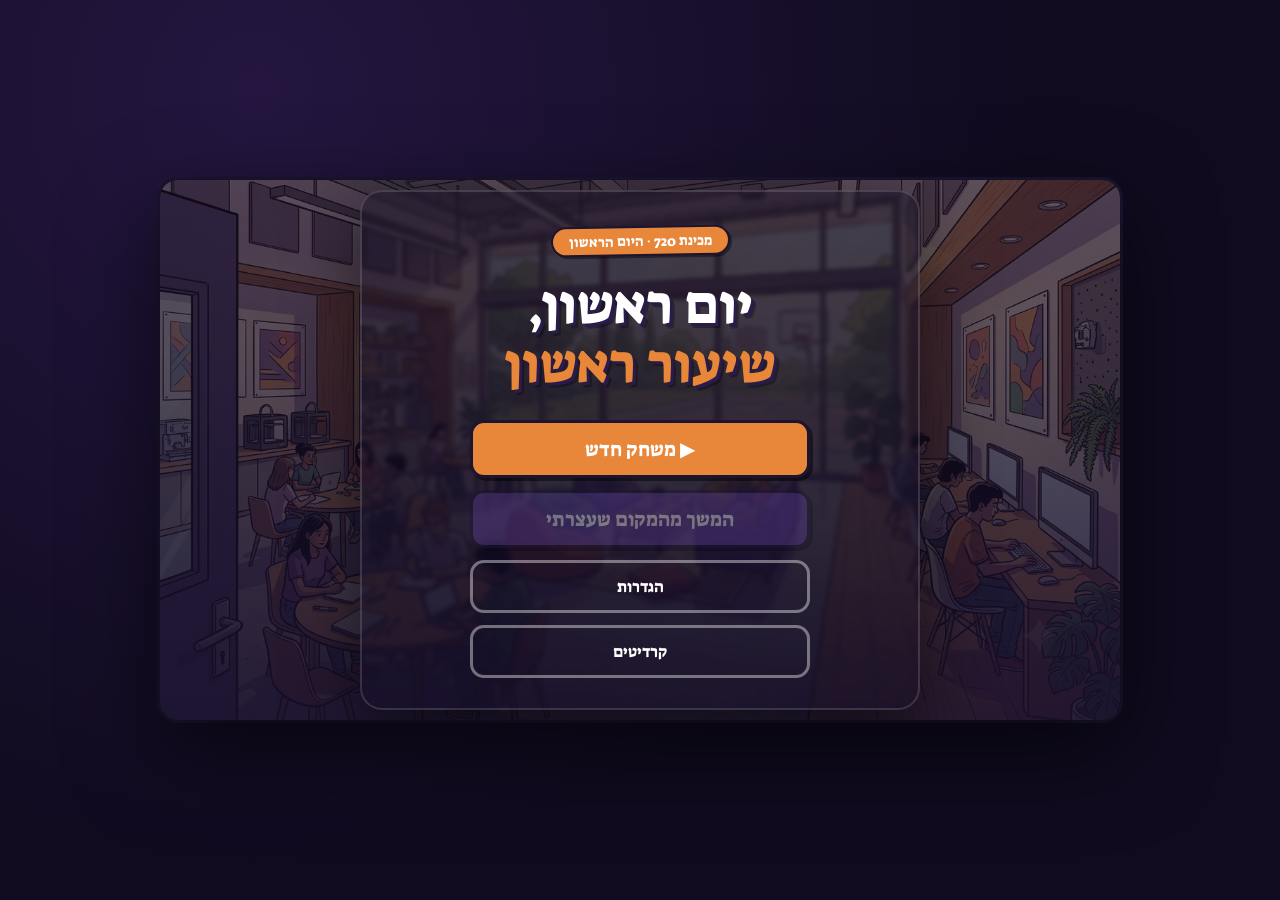
<file: index.html>
<!DOCTYPE html>
<html lang="he" dir="rtl">
<head>
<meta charset="UTF-8">
<meta name="viewport" content="width=device-width, initial-scale=1.0, viewport-fit=cover">
<title>יום ראשון, שיעור ראשון</title>
<meta name="description" content="משחק חינוכי בעברית על ניהול זמן, הסחות ובקשת עזרה — היום הראשון בכיתת 720.">

<!-- Favicon / app icon (blue 720) -->
<link rel="icon" type="image/svg+xml" href="favicon.svg">
<link rel="icon" type="image/png" sizes="32x32" href="icon-32.png">
<link rel="apple-touch-icon" href="icon-180.png">
<meta name="theme-color" content="#2f6fc8">

<!-- Link preview (Open Graph + Twitter) -->
<meta property="og:type" content="website">
<meta property="og:site_name" content="מכינת 720">
<meta property="og:title" content="יום ראשון, שיעור ראשון">
<meta property="og:description" content="משחק חינוכי בעברית על ניהול זמן, הסחות ובקשת עזרה — היום הראשון בכיתת 720.">
<meta property="og:url" content="https://lemons-gaming.github.io/720class/">
<meta property="og:image" content="https://lemons-gaming.github.io/720class/preview.jpg">
<meta property="og:image:width" content="1200">
<meta property="og:image:height" content="630">
<meta property="og:locale" content="he_IL">
<meta name="twitter:card" content="summary_large_image">
<meta name="twitter:title" content="יום ראשון, שיעור ראשון">
<meta name="twitter:description" content="משחק חינוכי בעברית על ניהול זמן, הסחות ובקשת עזרה — היום הראשון בכיתת 720.">
<meta name="twitter:image" content="https://lemons-gaming.github.io/720class/preview.jpg">

<link rel="preconnect" href="https://fonts.googleapis.com">
<link rel="preconnect" href="https://fonts.gstatic.com" crossorigin>
<link href="https://fonts.googleapis.com/css2?family=Suez+One&family=Rubik:wght@400;500;600;700;800;900&family=Heebo:wght@400;500;700;800&display=swap" rel="stylesheet">
<link rel="stylesheet" href="css/style.css?v=4">
<link rel="stylesheet" href="css/hud.css?v=4">
</head>
<body>
<div class="stage" id="stage">

  <!-- Full-frame art layer (immersive) -->
  <div class="art-layer" id="art" aria-hidden="true"></div>
  <div class="art-vignette" aria-hidden="true"></div>

  <!-- HUD: meters + timer + scene tag -->
  <div class="hud" id="hud">
    <div class="bars" id="bars">
      <div class="bar-row" id="row-control">
        <span class="bar-label">🎯 שליטה</span>
        <div class="bar-track"><div class="bar-fill control" id="bar-control"></div></div>
        <span class="bar-val" id="val-control">5</span>
      </div>
      <div class="bar-row" id="row-energy">
        <span class="bar-label">⚡ אנרגיה</span>
        <div class="bar-track"><div class="bar-fill energy" id="bar-energy"></div></div>
        <span class="bar-val" id="val-energy">7</span>
      </div>
      <div class="bar-row" id="row-stress">
        <span class="bar-label">🔥 לחץ</span>
        <div class="bar-track"><div class="bar-fill stress" id="bar-stress"></div></div>
        <span class="bar-val" id="val-stress">3</span>
      </div>
      <div class="bar-row" id="row-fun">
        <span class="bar-label">😊 סיפוק</span>
        <div class="bar-track"><div class="bar-fill fun" id="bar-fun"></div></div>
        <span class="bar-val" id="val-fun">5</span>
      </div>
    </div>
    <div class="topright">
      <div class="timer" id="timer">⏳ 45:00</div>
      <div class="scene-tag" id="sceneTag"></div>
      <button class="menu-btn" id="menuBtn" title="תפריט" aria-label="תפריט">☰</button>
    </div>
  </div>

  <!-- Floating comic dialogue box -->
  <div class="dialogue-wrap" id="dialogueWrap">
    <div class="dialogue" id="dialogue"></div>
  </div>

  <!-- Minigame overlay -->
  <div class="mg-overlay" id="mgOverlay" aria-hidden="true">
    <div class="mg-box">
      <div class="mg-title" id="mgTitle"></div>
      <div class="mg-sub" id="mgSub"></div>
      <canvas class="mg-canvas" id="mgCanvas" width="300" height="300"></canvas>
      <div class="mg-hud">
        <span id="mgScore">ניקוד: 0</span>
        <span class="mg-timeloss" id="mgTimeLoss">⏳ −0 דק'</span>
      </div>
      <div class="mg-buttons">
        <button class="mg-btn stay" id="mgStay">עוד סיבוב! 🎮</button>
        <button class="mg-btn stop" id="mgStop">מספיק, חזרה ללימודים</button>
      </div>
      <div class="mg-note" id="mgNote">שים לב: הזמן בשיעור רץ בזמן שאתה משחק.</div>
    </div>
  </div>

  <!-- Breathing exercise overlay -->
  <div class="br-overlay" id="brOverlay" aria-hidden="true">
    <div class="br-box">
      <div class="br-title">רגע של נשימה</div>
      <div class="br-sub">עקבו אחרי המעגל: שאיפה כשהוא גדל, נשיפה כשהוא מתכווץ.</div>
      <div class="br-stage">
        <div class="br-circle" id="brCircle">
          <span class="br-phase" id="brPhase">היכונו…</span>
          <span class="br-count" id="brCount"></span>
        </div>
      </div>
      <div class="br-cycles" id="brCycles"></div>
      <button class="big-btn ghost" id="brSkip">מספיק, אפשר להמשיך</button>
    </div>
  </div>

  <!-- Framing screens overlay (menu / settings / gender / credits) -->
  <div class="screen-overlay" id="screenOverlay" aria-hidden="true"></div>

</div>

<script type="module" src="js/main.js"></script>
</body>
</html>
</file>
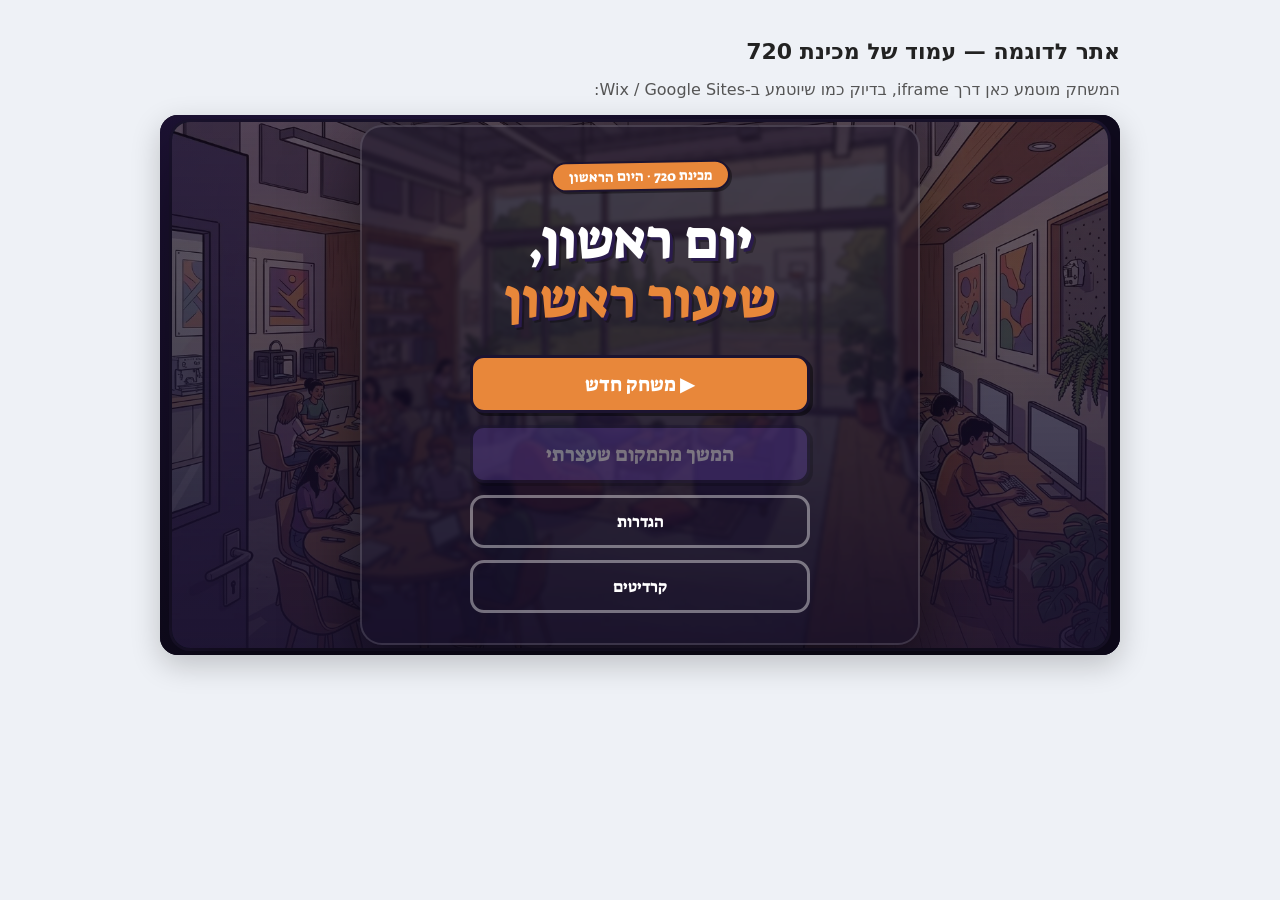
<file: embed_test.html>
<!DOCTYPE html>
<html lang="he" dir="rtl">
<head>
<meta charset="UTF-8">
<meta name="viewport" content="width=device-width, initial-scale=1.0">
<title>בדיקת הטמעה</title>
<style>
  body{ font-family:system-ui, sans-serif; background:#eef1f6; margin:0; padding:24px; color:#222; }
  .site-header{ max-width:960px; margin:0 auto 16px; }
  h1{ font-size:22px; }
  .frame-wrap{ max-width:960px; margin:0 auto; }
  iframe{ width:100%; aspect-ratio:16/9; border:0; border-radius:18px; box-shadow:0 10px 30px rgba(0,0,0,.2); display:block; }
  p{ color:#555; }
</style>
</head>
<body>
  <div class="site-header">
    <h1>אתר לדוגמה — עמוד של מכינת 720</h1>
    <p>המשחק מוטמע כאן דרך iframe, בדיוק כמו שיוטמע ב-Wix / Google Sites:</p>
  </div>
  <div class="frame-wrap">
    <iframe src="index.html" allow="autoplay" title="יום ראשון, שיעור ראשון"></iframe>
  </div>
</body>
</html>
</file>
<file: css/style.css>
/* ============================================================
   "יום שני, שיעור ראשון" — base + comic visual language
   ============================================================ */
:root{
  /* palette (from spec) */
  --purple:#5B3E96;  --purple-dark:#402C6E;  --purple-deep:#2A1B4D;
  --orange:#E8873A;  --green:#3E8F6B;  --stress-red:#D4574C;
  --energy:#3E9FB5;  --fun:#D98BB8;  --gold:#E0A72E;
  --ink:#241B3A;  --ink-soft:#5B5470;
  --paper:#F7F3EA;  --panel:#FFFFFF;  --border:#DED4EF;
  /* comic ink outline */
  --ink-line:#1c1430;
  --box-bg:rgba(20,14,34,.82);
  --box-bg-solid:#1a1230;
}

*{ box-sizing:border-box; -webkit-tap-highlight-color:transparent; }
html,body{ margin:0; height:100%; }
body{
  background:#100b1f;
  background-image:
    radial-gradient(circle at 20% 10%, #241640 0%, #100b1f 60%),
    radial-gradient(circle at 85% 90%, #1c1233 0%, transparent 55%);
  font-family:'Rubik','Heebo',sans-serif;
  color:var(--ink);
  display:flex; justify-content:center; align-items:center;
  min-height:100vh; min-height:100dvh; padding:12px;
  overflow:hidden;
}
h1,h2,h3{ font-family:'Suez One',serif; font-weight:400; margin:0; }
button{ font-family:'Rubik',sans-serif; cursor:pointer; }

/* ---- Stage: 16:9 immersive frame ---- */
.stage{
  position:relative; width:100%; max-width:960px; aspect-ratio:16/9;
  background:#0a1424; border-radius:18px; overflow:hidden;
  box-shadow:0 30px 90px rgba(0,0,0,.6), 0 0 0 3px var(--ink-line);
  isolation:isolate;
}

/* ---- Art layer (full-bleed image per beat) ---- */
.art-layer{
  position:absolute; inset:0;
  background-size:cover; background-position:center; background-repeat:no-repeat;
  background-color:#0a1424;
  transition:opacity .45s ease, transform 6s ease-out;
  transform:scale(1.03);
}
.art-layer.show{ opacity:1; }
.art-layer.ken{ transform:scale(1.08); } /* subtle drift */
/* crossfade sub-layers created by present.js */
.art-fx{
  position:absolute; inset:0; opacity:0;
  background-size:cover; background-position:center; background-repeat:no-repeat;
  transition:opacity .5s ease;
}
/* faint comic paper texture over art for cohesion */
.art-vignette{
  position:absolute; inset:0; pointer-events:none; z-index:2;
  background:
    radial-gradient(120% 80% at 50% 0%, transparent 55%, rgba(10,8,20,.28) 100%),
    linear-gradient(to bottom, rgba(10,8,20,.28) 0%, transparent 22%, transparent 55%, rgba(10,8,20,.72) 100%);
}
.stage.shake .art-layer{ animation:shake .4s; }
@keyframes shake{
  0%,100%{ transform:scale(1.03) translateX(0); }
  20%{ transform:scale(1.03) translateX(-8px); }
  40%{ transform:scale(1.03) translateX(8px); }
  60%{ transform:scale(1.03) translateX(-5px); }
  80%{ transform:scale(1.03) translateX(5px); }
}

/* ============================================================
   Floating comic dialogue box
   ============================================================ */
.dialogue-wrap{
  position:absolute; left:0; right:0; bottom:0; z-index:10;
  padding:0 3.2% 3.2%;
  display:flex; justify-content:center;
}
.dialogue{
  width:100%; max-width:820px;
  background:var(--box-bg);
  backdrop-filter:blur(3px);
  border:2.5px solid var(--ink-line);
  border-radius:16px;
  box-shadow:0 10px 30px rgba(0,0,0,.45), inset 0 0 0 2px rgba(255,255,255,.06);
  padding:14px 20px 16px;
  color:#F4EFFA;
  min-height:96px;
}
.speaker{
  display:inline-block; font-family:'Suez One',serif; font-size:clamp(13px,2.4vw,16px);
  color:#fff; padding:3px 14px; border-radius:9px 9px 9px 2px; margin-bottom:9px;
  border:2px solid var(--ink-line);
  box-shadow:2px 2px 0 rgba(0,0,0,.35);
}
.speaker.narrator{ background:var(--ink-soft); }
.speaker.inner{ background:#7a6aa0; }
.speaker.michal{ background:var(--purple); }
.speaker.dana{ background:#C9518C; }
.speaker.yoav{ background:#3E7BA8; }
.speaker.bot{ background:var(--green); }
.speaker.you{ background:var(--orange); }

.line{
  font-size:clamp(15px,2.9vw,18.5px); line-height:1.62; margin:0 0 6px;
  font-weight:400; letter-spacing:.1px;
}
.line em{ color:#cfc4e6; font-style:italic; }
.caret{ display:inline-block; width:.5ch; animation:blink 1s steps(1) infinite; color:var(--orange); }
@keyframes blink{ 50%{ opacity:0; } }

/* Continue button */
.continue-btn{
  margin-top:6px; background:var(--orange); color:#fff; border:2px solid var(--ink-line);
  font-weight:700; font-size:clamp(13px,2.5vw,15px); padding:8px 22px; border-radius:11px;
  box-shadow:2px 2px 0 rgba(0,0,0,.4); transition:transform .12s, filter .12s;
}
.continue-btn:hover{ filter:brightness(1.06); transform:translateY(-1px); }
.continue-btn:active{ transform:translateY(1px); box-shadow:1px 1px 0 rgba(0,0,0,.4); }

/* Choices — pinned sticky notes on the board (not web-form rows) */
.choices{ display:flex; flex-direction:column; gap:14px; margin-top:12px; padding-top:8px; }
.choice.note{
  position:relative; text-align:right; width:100%; border:none; cursor:pointer;
  background:#fdf3c4; color:#2a2340; border-radius:3px;
  padding:15px 16px 13px;
  box-shadow:2px 5px 12px rgba(0,0,0,.38);
  font-family:'Rubik',sans-serif;
  transform:rotate(-1.2deg);
  transition:transform .14s ease, box-shadow .14s ease, filter .14s;
  animation:noteIn .36s cubic-bezier(.2,1.3,.4,1) backwards;
}
.choice.note1{ background:#cfe6fb; transform:rotate(1deg); }
.choice.note2{ background:#d6f0d8; transform:rotate(-.6deg); }
.choice.note3{ background:#fbd9ec; transform:rotate(.9deg); }
.choice.note:hover{ transform:rotate(0) translateY(-3px) scale(1.02); box-shadow:3px 10px 20px rgba(0,0,0,.45); filter:brightness(1.03); z-index:3; }
.choice.note:active{ transform:rotate(0) translateY(0) scale(.99); }
@keyframes noteIn{ from{ opacity:0; transform:translateY(12px) rotate(-4deg); } }
.pin{
  position:absolute; top:-9px; right:50%; transform:translateX(50%);
  width:17px; height:17px; border-radius:50%;
  background:radial-gradient(circle at 35% 30%, #ff9a9a, #c8392f 72%);
  border:1.5px solid rgba(0,0,0,.35);
  box-shadow:0 3px 4px rgba(0,0,0,.4), inset 0 -1px 2px rgba(0,0,0,.3);
}
.choice.note1 .pin{ background:radial-gradient(circle at 35% 30%, #8fd0ff, #2f6fc8 72%); }
.choice.note2 .pin{ background:radial-gradient(circle at 35% 30%, #a7e6ae, #2f9c4a 72%); }
.choice.note3 .pin{ background:radial-gradient(circle at 35% 30%, #ffb0d8, #c83f8f 72%); }
.pin::after{ content:''; position:absolute; top:4px; left:4px; width:4px; height:4px; border-radius:50%; background:rgba(255,255,255,.75); }
.choice-text{ display:block; font-size:clamp(13.5px,2.6vw,15.5px); font-weight:600; line-height:1.42; }
.hint-tag{ display:block; font-size:clamp(10.5px,2vw,12px); color:#6a5f52; font-weight:500; margin-top:3px; }
.btn-arrow{ display:inline-block; }
.continue-btn.ready-cue{ animation:cuePulse 1.5s ease-in-out infinite; }
@keyframes cuePulse{ 0%,100%{ transform:translateY(0); } 50%{ transform:translateY(-2px); } }

/* Delta feedback chips */
.fb-row{ display:flex; gap:6px; flex-wrap:wrap; margin:4px 0 10px; }
.fb{ font-size:clamp(11px,2.1vw,12.5px); font-weight:700; padding:4px 10px; border-radius:8px; border:2px solid var(--ink-line); }
.fb.control-up{ background:#E6F4EC; color:var(--green); }  .fb.control-down{ background:#FBEAEC; color:var(--stress-red); }
.fb.energy-up{ background:#E1F1F5; color:#2a7d90; }        .fb.energy-down{ background:#F3E9E7; color:#b5564c; }
.fb.stress-up{ background:#FBEAEC; color:var(--stress-red);} .fb.stress-down{ background:#E6F4EC; color:var(--green); }
.fb.fun-up{ background:#F7E9F1; color:#b0568f; }           .fb.fun-down{ background:#EEE7EC; color:#8a6a80; }
.fb.time{ background:#EDE9F5; color:var(--purple-dark); }

.warn-text{ color:#ff9a8a; font-weight:700; font-size:clamp(12px,2.3vw,13.5px); margin:2px 0 10px; }
.fade-in{ animation:fadeUp .4s ease; }
@keyframes fadeUp{ from{ opacity:0; transform:translateY(8px); } to{ opacity:1; transform:none; } }

/* ============================================================
   Framing screens (menu / gender / settings / credits / endings)
   ============================================================ */
.screen-overlay{
  position:absolute; inset:0; z-index:40; display:none;
  align-items:center; justify-content:center; padding:5%;
  background:linear-gradient(160deg, rgba(20,14,34,.92), rgba(42,27,77,.92));
}
.screen-overlay.open{ display:flex; }

/* cinematic game splash for the main menu */
.screen-overlay.menu-splash{
  background:
    linear-gradient(rgba(16,11,31,.58), rgba(24,16,44,.9)),
    radial-gradient(120% 90% at 50% 15%, rgba(232,135,58,.18), transparent 55%),
    url('../assets/bg/class_calm.webp') center/cover no-repeat;
}
.menu-splash .screen-card{
  background:rgba(16,11,31,.42); backdrop-filter:blur(2px);
  border:2.5px solid rgba(255,255,255,.14); border-radius:22px;
  padding:34px 28px 30px; box-shadow:0 24px 70px rgba(0,0,0,.55);
}
.menu-splash .title{ font-size:clamp(36px,8.5vw,64px); animation:titlePop .5s cubic-bezier(.2,1.4,.4,1); }
@keyframes titlePop{ from{ transform:scale(.9) rotate(-1.5deg); opacity:0; } to{ transform:none; opacity:1; } }
.menu-tagline{
  display:inline-block; margin-bottom:20px; font-family:'Suez One',serif;
  font-size:clamp(11px,2.3vw,14px); color:#fff; background:var(--orange);
  border:2px solid var(--ink-line); border-radius:20px; padding:4px 16px;
  box-shadow:2px 2px 0 rgba(0,0,0,.4); transform:rotate(-1deg);
}

.screen-card{
  width:100%; max-width:560px; text-align:center; color:#F4EFFA;
  animation:fadeUp .4s ease;
}
.screen-card .title{
  font-family:'Suez One',serif; color:#fff; line-height:1.1;
  font-size:clamp(30px,7vw,54px);
  text-shadow:3px 3px 0 var(--purple-deep), 5px 5px 0 rgba(0,0,0,.3);
  margin-bottom:6px;
}
.screen-card .title .accent{ color:var(--orange); }
.screen-card .subtitle{ color:#cfc4e6; font-size:clamp(13px,2.6vw,16px); margin-bottom:26px; font-weight:500; }
.screen-card .prompt{ font-family:'Suez One',serif; font-size:clamp(18px,4vw,26px); color:#fff; margin-bottom:20px; }

.btn-stack{ display:flex; flex-direction:column; gap:12px; max-width:340px; margin:0 auto; }
.btn-row{ display:flex; gap:12px; justify-content:center; flex-wrap:wrap; }
.big-btn{
  background:var(--purple); color:#fff; border:3px solid var(--ink-line);
  font-family:'Suez One',serif; font-weight:400; font-size:clamp(16px,3.4vw,20px);
  padding:13px 22px; border-radius:14px; box-shadow:3px 3px 0 rgba(0,0,0,.45);
  transition:transform .12s, filter .12s;
}
.big-btn:hover{ filter:brightness(1.08); transform:translateY(-2px); }
.big-btn:active{ transform:translateY(1px); box-shadow:2px 2px 0 rgba(0,0,0,.45); }
.big-btn.orange{ background:var(--orange); }
.big-btn.green{ background:var(--green); }
.big-btn.ghost{ background:transparent; box-shadow:none; border-color:rgba(255,255,255,.4); font-size:clamp(13px,2.6vw,16px); }
.big-btn:disabled{ opacity:.4; cursor:not-allowed; transform:none; }

/* gender select as comic character cards */
.char-row{ display:flex; gap:18px; justify-content:center; flex-wrap:wrap; margin-top:6px; }
.char-choice{
  padding:0; width:190px; max-width:40vw; cursor:pointer; overflow:hidden;
  background:var(--paper); border:3px solid var(--ink-line); border-radius:16px;
  box-shadow:4px 5px 0 rgba(0,0,0,.5);
  transition:transform .14s ease, box-shadow .14s ease;
}
.char-choice.male{ transform:rotate(-1.2deg); }
.char-choice.female{ transform:rotate(1.2deg); }
.char-choice:hover{ transform:rotate(0) translateY(-5px) scale(1.03); box-shadow:6px 9px 0 rgba(0,0,0,.55); }
.char-choice:active{ transform:rotate(0) translateY(-1px) scale(1); }
.char-portrait{
  width:100%; aspect-ratio:4/5;
  background-size:cover; background-position:center 16%;
  border-bottom:3px solid var(--ink-line);
}
.char-banner{
  font-family:'Suez One',serif; font-size:clamp(15px,3.2vw,20px); color:#fff;
  padding:9px 6px; text-align:center;
}
.char-choice.male .char-banner{ background:#3E7BA8; }
.char-choice.female .char-banner{ background:#C9518C; }

.setting-row{ display:flex; align-items:center; justify-content:space-between; gap:14px;
  background:rgba(255,255,255,.06); border:2px solid rgba(255,255,255,.15);
  border-radius:12px; padding:12px 16px; margin-bottom:12px; }
.setting-row label{ font-weight:600; font-size:clamp(13px,2.6vw,15.5px); }
.setting-row input[type=range]{ accent-color:var(--orange); flex:1; max-width:200px; }
.toggle-btn{ background:var(--green); color:#fff; border:2px solid var(--ink-line);
  padding:6px 16px; border-radius:20px; font-weight:700; font-size:13px; }
.toggle-btn.off{ background:var(--ink-soft); }

.credits-body{ color:#d8cfe8; font-size:clamp(13px,2.5vw,15px); line-height:1.8; }
.ending-badge{ display:inline-block; font-family:'Suez One',serif; font-size:clamp(18px,4vw,26px);
  padding:7px 22px; border-radius:14px; color:#fff; border:3px solid var(--ink-line);
  box-shadow:3px 3px 0 rgba(0,0,0,.4); margin-bottom:16px; }
.stat-summary{ font-size:clamp(11.5px,2.3vw,13.5px); color:#cfc4e6; margin:14px 0 18px; font-weight:600; }
.goal-recall{ font-size:clamp(12px,2.4vw,14px); color:#e6ddf5; margin-bottom:10px; font-style:italic; }
.ending-text{ font-size:clamp(14px,2.8vw,17px); line-height:1.65; color:#F4EFFA; margin-bottom:6px; }

.hidden{ display:none !important; }

/* ============================================================
   Compact dialogue/choices for small screens
   ============================================================ */
@media (max-width:600px){
  .dialogue-wrap{ padding:0 2.5% 2.5%; }
  .dialogue{ min-height:64px; padding:10px 14px 12px; border-radius:13px; }
  .speaker{ margin-bottom:5px; }
  .line{ line-height:1.5; margin-bottom:4px; }
  .choices{ gap:10px; margin-top:8px; padding-top:6px; }
  .choice.note{ padding:10px 12px 9px; }
  .fb-row{ gap:5px; margin:3px 0 7px; }
  .fb{ padding:3px 8px; }
  .continue-btn{ padding:7px 18px; }
}
/* very short landscape (small phones sideways): trim vertical padding */
@media (max-height:420px){
  .dialogue{ min-height:52px; padding:8px 14px 10px; }
  .dialogue-wrap{ padding-bottom:2%; }
}
</file>
<file: css/hud.css>
/* ============================================================
   HUD — comic meters, countdown timer, minigame overlay
   ============================================================ */
.hud{
  position:absolute; top:0; left:0; right:0; z-index:20;
  display:flex; justify-content:space-between; align-items:flex-start;
  padding:12px 14px; pointer-events:none;
  gap:10px;
}
.hud > *{ pointer-events:auto; }

/* ---- Meter bars ---- */
.bars{ display:flex; flex-direction:column; gap:5px; }
.bar-row{
  display:flex; align-items:center; gap:7px;
  background:rgba(247,243,234,.94);
  border:2.5px solid var(--ink-line);
  border-radius:22px; padding:3px 9px 3px 7px;
  box-shadow:2px 2px 0 rgba(0,0,0,.35);
  font-size:clamp(10px,1.8vw,11.5px); font-weight:700; color:var(--ink);
  width:clamp(150px,26vw,196px);
}
.bar-label{ width:56px; flex-shrink:0; }
.bar-track{ flex:1; height:9px; background:#E4DCF2; border-radius:7px; overflow:hidden; border:1.5px solid rgba(28,20,48,.35); }
.bar-fill{ height:100%; border-radius:7px; width:50%; transition:width .55s cubic-bezier(.4,0,.2,1); }
.bar-fill.control{ background:linear-gradient(90deg,var(--orange),var(--green)); }
.bar-fill.energy{ background:linear-gradient(90deg,#2a7d90,var(--energy)); }
.bar-fill.stress{ background:linear-gradient(90deg,var(--gold),var(--stress-red)); }
.bar-fill.fun{ background:linear-gradient(90deg,#a86aa0,var(--fun)); }
.bar-val{ width:20px; text-align:left; font-family:'Suez One',serif; font-size:12px; }

.bar-row.flash{ animation:flash .7s ease; z-index:5; }
@keyframes flash{
  0%{   transform:scale(1);    box-shadow:0 0 0 0 rgba(224,167,46,.95), 2px 2px 0 rgba(0,0,0,.35); }
  25%{  transform:scale(1.09); box-shadow:0 0 0 8px rgba(224,167,46,.4), 2px 2px 0 rgba(0,0,0,.35); }
  60%{  transform:scale(1);    box-shadow:0 0 0 13px rgba(224,167,46,0), 2px 2px 0 rgba(0,0,0,.35); }
  100%{ transform:scale(1);    box-shadow:2px 2px 0 rgba(0,0,0,.35); }
}
.bar-row.flash .bar-val{ animation:valPop .7s ease; }
@keyframes valPop{ 0%,100%{ transform:scale(1); color:inherit; } 30%{ transform:scale(1.6); color:var(--orange); } }
.bar-row.flash .bar-fill{ animation:fillGlow .7s ease; }
@keyframes fillGlow{ 0%,100%{ filter:none; } 35%{ filter:brightness(1.35) saturate(1.2); } }

/* timer flash when time changes */
.timer.flash{ animation:timerFlash .7s ease; }
@keyframes timerFlash{ 0%,100%{ transform:scale(1); } 30%{ transform:scale(1.14); background:#ffe2b0; } }
.bar-row.danger{ background:rgba(255,231,229,.97); animation:dangerPulse 1.1s infinite; }
@keyframes dangerPulse{
  0%,100%{ box-shadow:0 0 0 0 rgba(212,87,76,.6), 2px 2px 0 rgba(0,0,0,.35); }
  50%{ box-shadow:0 0 0 6px rgba(212,87,76,0), 2px 2px 0 rgba(0,0,0,.35); }
}

/* ---- Top-right: timer, tag, menu ---- */
.topright{ display:flex; flex-direction:column; align-items:flex-end; gap:6px; }
.timer{
  background:rgba(247,243,234,.96); color:var(--purple-dark);
  border:2.5px solid var(--ink-line); border-radius:22px;
  font-family:'Suez One',serif; font-size:clamp(13px,2.5vw,16px);
  padding:4px 15px; box-shadow:2px 2px 0 rgba(0,0,0,.35);
  display:flex; align-items:center; gap:5px;
}
.timer.low{ background:#ffe2e0; color:#9e3948; animation:timerPulse 1s infinite; }
@keyframes timerPulse{ 0%,100%{ transform:scale(1); } 50%{ transform:scale(1.07); } }

.scene-tag{
  background:rgba(64,44,110,.92); color:#fff; font-size:clamp(9.5px,1.8vw,11px);
  font-weight:600; border-radius:20px; padding:4px 12px;
  border:2px solid var(--ink-line); box-shadow:2px 2px 0 rgba(0,0,0,.3);
  max-width:44vw; text-align:center;
}
.scene-tag:empty{ display:none; }
.menu-btn{
  background:rgba(247,243,234,.96); border:2.5px solid var(--ink-line);
  width:34px; height:34px; border-radius:10px; font-size:16px; color:var(--purple-dark);
  box-shadow:2px 2px 0 rgba(0,0,0,.35); line-height:1;
}
.menu-btn:active{ transform:translateY(1px); }

/* ============================================================
   Minigame overlay
   ============================================================ */
.mg-overlay{
  position:absolute; inset:0; z-index:60; display:none;
  align-items:center; justify-content:center; padding:16px;
  background:rgba(16,11,31,.86);
}
.mg-overlay.open{ display:flex; }
.mg-box{
  background:#12203a; border:3px solid var(--ink-line); border-radius:18px;
  padding:16px; width:100%; max-width:360px; text-align:center;
  box-shadow:0 20px 60px rgba(0,0,0,.6);
}
.mg-title{ color:#8fd0ff; font-family:'Suez One'; font-size:clamp(15px,3.5vw,18px); margin-bottom:2px; }
.mg-sub{ color:#c7d6ea; font-size:clamp(11px,2.4vw,12.5px); margin-bottom:10px; }
.mg-canvas{ background:#0a1424; border-radius:12px; border:2px solid rgba(255,255,255,.12);
  display:block; margin:0 auto; touch-action:none; max-width:100%; }
.mg-hud{ display:flex; justify-content:space-between; color:#c7d6ea; font-size:12.5px; font-weight:700; margin:9px 4px 4px; }
.mg-timeloss{ color:#ff9a8a; font-family:'Suez One'; }
.mg-buttons{ display:flex; gap:8px; margin-top:11px; }
.mg-btn{ flex:1; font-weight:700; font-size:clamp(12px,2.6vw,13.5px); padding:11px; border-radius:12px;
  border:2.5px solid var(--ink-line); box-shadow:2px 2px 0 rgba(0,0,0,.4); color:#fff; }
.mg-btn.stay{ background:#3E7BA8; }
.mg-btn.stop{ background:var(--orange); }
.mg-btn:active{ transform:translateY(1px); }
.mg-note{ color:#8fa8c4; font-size:11px; margin-top:9px; }

/* ============================================================
   Breathing exercise overlay
   ============================================================ */
.br-overlay{
  position:absolute; inset:0; z-index:65; display:none;
  align-items:center; justify-content:center; padding:16px;
  background:linear-gradient(160deg, rgba(18,42,54,.95), rgba(32,24,62,.96));
}
.br-overlay.open{ display:flex; }
.br-box{ text-align:center; color:#eaf6f8; width:100%; max-width:360px; }
.br-title{ font-family:'Suez One',serif; font-size:clamp(19px,4.5vw,24px); color:#fff; margin-bottom:4px; }
.br-sub{ font-size:clamp(11px,2.5vw,13px); color:#bcd6dd; margin-bottom:20px; }
.br-stage{ height:200px; display:flex; align-items:center; justify-content:center; margin-bottom:12px; }
.br-circle{
  width:120px; height:120px; border-radius:50%;
  background:radial-gradient(circle at 40% 35%, #8fe8dd, #3e9198 68%, #29676f);
  border:3px solid rgba(255,255,255,.4); box-shadow:0 0 44px rgba(127,224,214,.45);
  display:flex; flex-direction:column; align-items:center; justify-content:center;
  transition:transform 4s ease-in-out;
}
.br-phase{ font-family:'Suez One',serif; font-size:18px; color:#04262a; }
.br-count{ font-family:'Suez One',serif; font-size:30px; color:#04262a; line-height:1; }
.br-cycles{ display:flex; gap:8px; justify-content:center; margin-bottom:20px; }
.br-dot{ width:10px; height:10px; border-radius:50%; background:rgba(255,255,255,.22); border:1.5px solid rgba(255,255,255,.4); transition:background .3s; }
.br-dot.done{ background:#8fe8dd; }

/* ============================================================
   Compact layout for small screens (phones)
   ============================================================ */
@media (max-width:600px){
  .hud{ padding:7px 8px; gap:6px; }
  .bars{ display:grid; grid-template-columns:1fr 1fr; gap:4px; }
  .bar-row{ width:auto; min-width:0; padding:2px 7px; font-size:9px; gap:4px; border-width:2px; }
  .bar-label{ width:auto; white-space:nowrap; }
  .bar-track{ height:6px; }
  .bar-val{ width:14px; font-size:10px; }
  .timer{ font-size:12px; padding:3px 10px; }
  .scene-tag{ font-size:9px; padding:3px 9px; max-width:38vw; }
  .menu-btn{ width:28px; height:28px; font-size:14px; }
}
</file>
